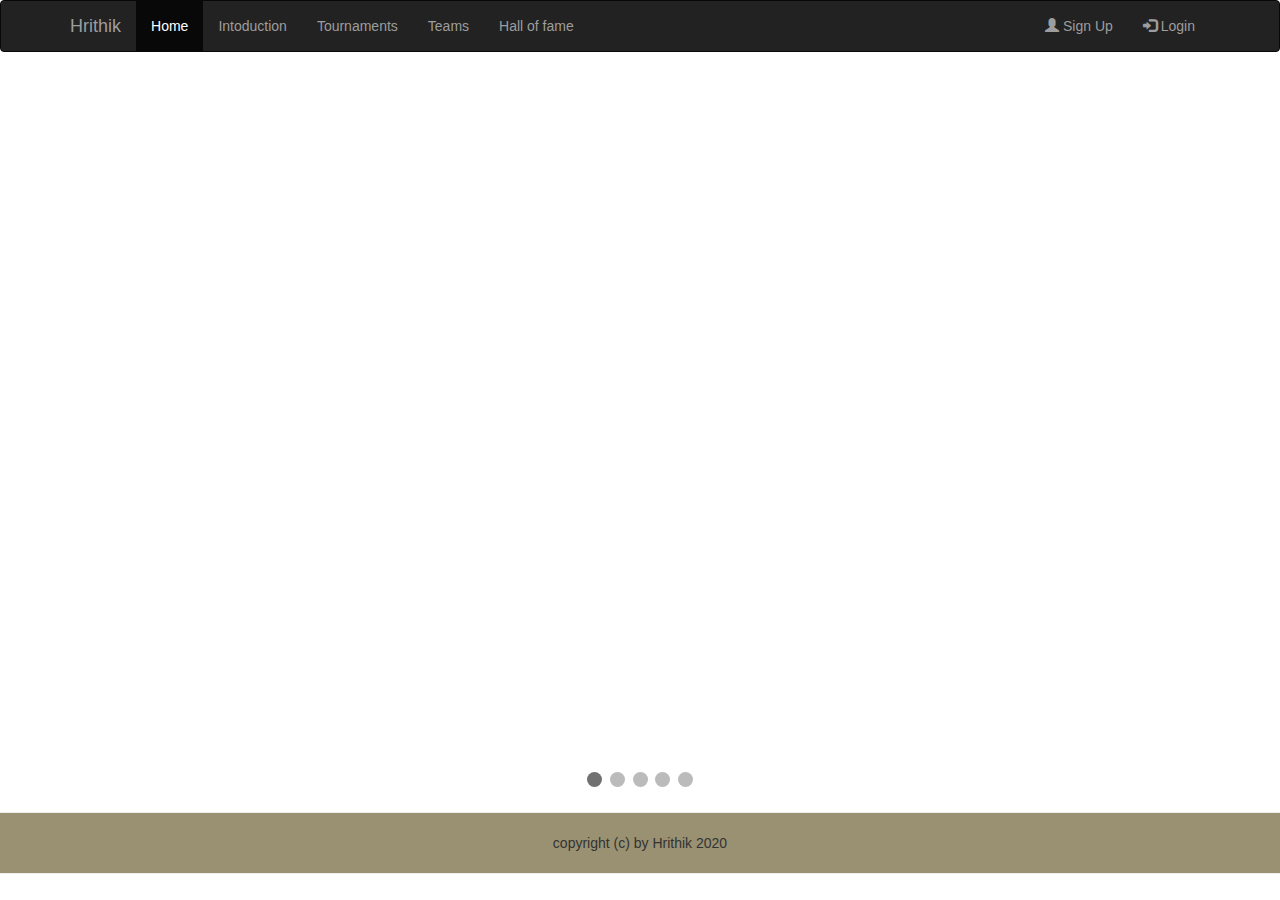
<file: index.html>
<!DOCTYPE html>
<html lang="en">
  <head>

    <meta charset="utf-8">
    <meta name="viewport" content="width=device-width, initial-scale=1, shrink-to-fit=no">
    <meta content="text/html; charset=iso-8859-2" http-equiv="Content-Type">
    <style>
.mySlides {display:none;}
</style>
  <link rel="stylesheet" href="https://maxcdn.bootstrapcdn.com/bootstrap/3.4.1/css/bootstrap.min.css">
  <script src="https://ajax.googleapis.com/ajax/libs/jquery/3.4.1/jquery.min.js"></script>
  <script src="https://maxcdn.bootstrapcdn.com/bootstrap/3.4.1/js/bootstrap.min.js"></script>
  <link rel="icon" href="myself1.jpg" type="image/x-icon">
  <link rel="shortcut" href="myself1.jpf" type="image/x-icon">
    <meta name="name" content="Hrithik's First Project">
    <meta name="robot" content="noindex, nofollow">
    <title>Hrithik's Capstone Project</title>
    <link rel="stylesheet" href="css/index1.css">
  </head>
  <body>
   <div id="id_1">
    <nav class="navbar navbar-inverse">
      <div class="container">
        <div class="navbar-header">
          <button type="button" class="navbar-toggle" data-toggle="collapse" data-target="#myNavbar">
            <span class="icon-bar"></span>
            <span class="icon-bar"></span>
            <span class="icon-bar"></span>
          </button>
          <a class="navbar-brand" href="https://hrithik2001.github.io/">Hrithik</a>
        </div>
        <div class="collapse navbar-collapse" id="myNavbar">
          <ul class="nav navbar-nav">
            <li class="active"><a href="index.html">Home</a></li>
            <li><a href="abt_cricket.html">Intoduction</a></li>
            <li><a href="abt_tourni.html">Tournaments</a></li>
            <li><a href="cricket_teams.html">Teams</a></li>
            <li><a href="famous.html">Hall of fame</a></li>
          </ul>
          <ul class="nav navbar-nav navbar-right">
            <li><a href="signup.html"><span class="glyphicon glyphicon-user"></span> Sign Up</a></li>
            <li><a href="login.html"><span class="glyphicon glyphicon-log-in"></span> Login</a></li>
          </ul>
        </div>
    </nav>
  </div>
</div>

  <div class="slideshow-container">

  <div class="mySlides fade">
    <div class="numbertext">1 / 5</div>
    <img src="images/page1-1/dhoni.jpg" id="id_2" style="width:100%">
    <div class="text">Former Indian Captain</div>
  </div>

  <div class="mySlides fade">
    <div class="numbertext">2 / 5</div>
    <img src="images/page1-1/stadium.jpg" id="id_2" style="width:100%">
    <div class="text">Cricket stadium</div>
  </div>

  <div class="mySlides fade">
    <div class="numbertext">3 / 5</div>
    <img src="images/page1-1/kohli.jpg" id="id_2" style="width:100%">
    <div class="text">Indian team vice captain</div>
  </div>

  <div class="mySlides fade">
    <div class="numbertext">4 / 5</div>
    <img src="images/page1-1/ball.jpg" id="id_2" style="width:100%">
    <div class="text">Cricket Ball</div>
  </div>

  <div class="mySlides fade">
    <div class="numbertext">5 / 5</div>
    <img src="images/page1-1/buttler.jpg" id="id_2" style="width:100%">
    <div class="text">England Team Wicket Keeper</div>
  </div>

  </div>
  <br>

  <div style="text-align:center">
    <span class="dot"></span>
    <span class="dot"></span>
    <span class="dot"></span>
    <span class="dot"></span>
    <span class="dot"></span>
  </div>

  <script>
  var slideIndex = 0;
  showSlides();

  function showSlides() {
    var i;
    var slides = document.getElementsByClassName("mySlides");
    var dots = document.getElementsByClassName("dot");
    for (i = 0; i < slides.length; i++) {
      slides[i].style.display = "none";
    }
    slideIndex++;
    if (slideIndex > slides.length) {slideIndex = 1}
    for (i = 0; i < dots.length; i++) {
      dots[i].className = dots[i].className.replace(" active", "");
    }
    slides[slideIndex-1].style.display = "block";
    dots[slideIndex-1].className += " active";
    setTimeout(showSlides, 2000); 
  }
  </script>

  </body>
  <footer><hr>
    
  <p>copyright (c) by Hrithik 2020 </p><hr>
  </footer>
</html>
</file>
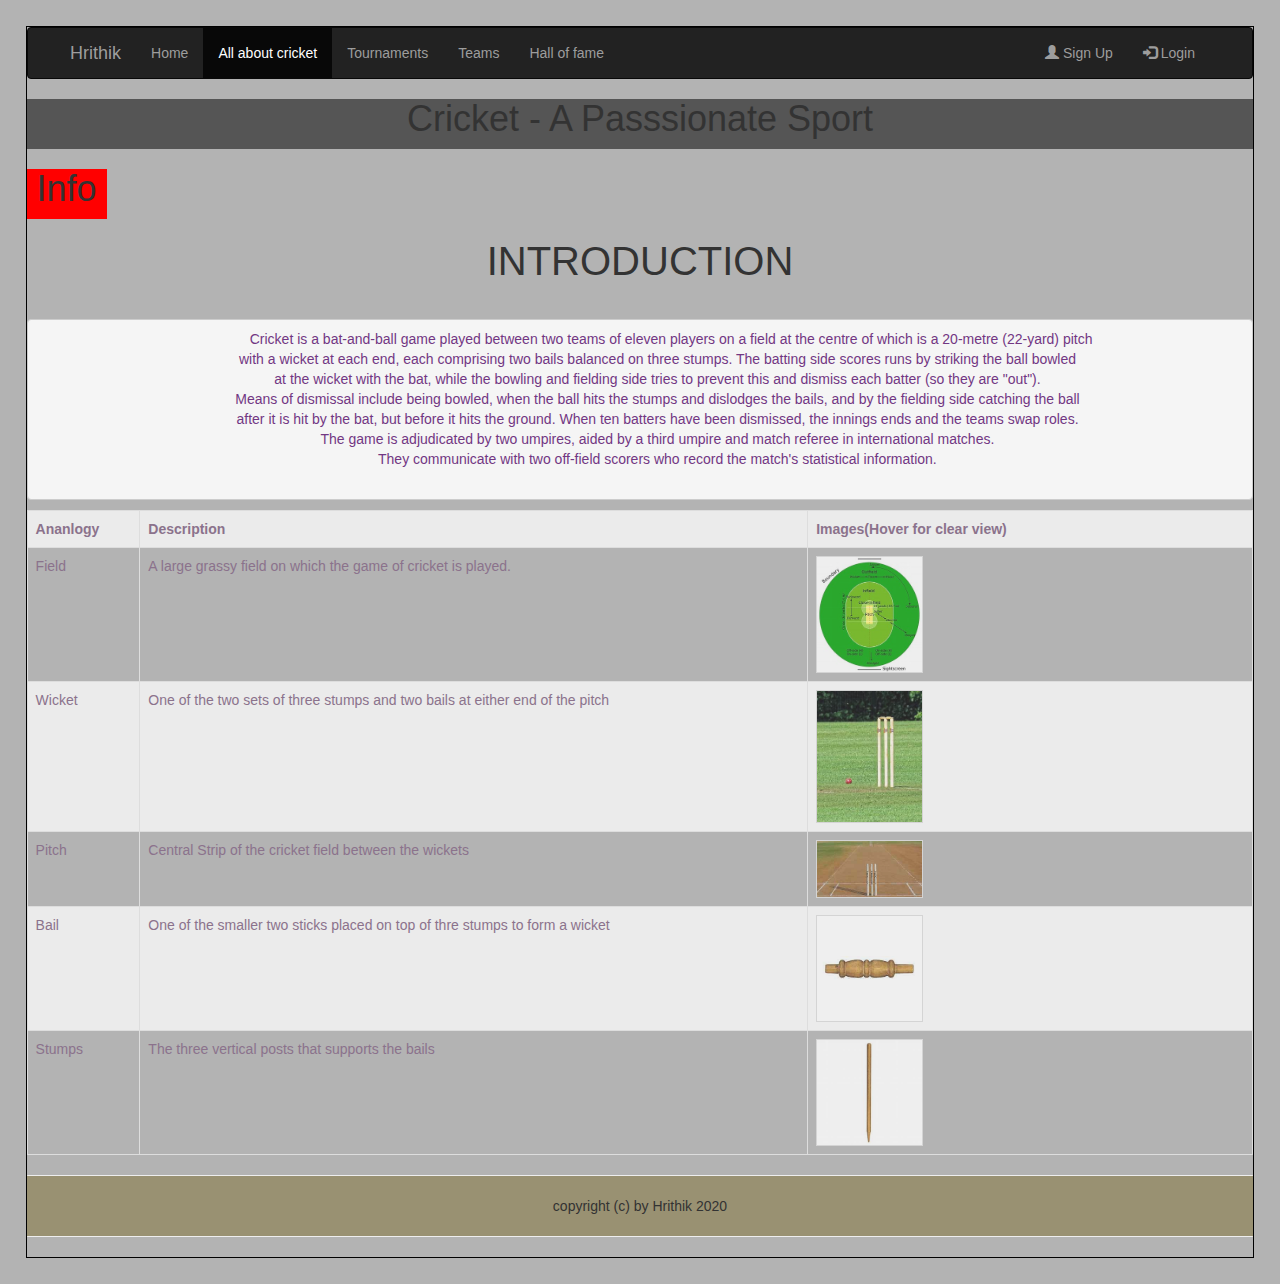
<file: abt_cricket.html>
<!DOCTYPE html>
<html lang="en" dir="ltr">
  <head>
    <meta charset="utf-8">
    <meta name="viewport" content="width=device-width, initial-scale=1, shrink-to-fit=no">
    <link rel="stylesheet" href="https://maxcdn.bootstrapcdn.com/bootstrap/3.4.1/css/bootstrap.min.css">
    <script src="https://ajax.googleapis.com/ajax/libs/jquery/3.4.1/jquery.min.js"></script>
    <script src="https://maxcdn.bootstrapcdn.com/bootstrap/3.4.1/js/bootstrap.min.js"></script>
    <link rel="icon" href="myself1.jpg" type="image/x-icon"><!-- Some browseres recognize this-->
    <link rel="shortcut" href="myself1.jpf" type="image/x-icon"><!-- Some browsers recognize this so we have to include both -->
    <title>Intoduction</title>
    <link rel="stylesheet" href="css/cricket1.css">
  </head>
  <body>
    <div id="id_1">
     <nav class="navbar navbar-inverse">
       <div class="container">
         <div class="navbar-header">
           <button type="button" class="navbar-toggle" data-toggle="collapse" data-target="#myNavbar">
             <span class="icon-bar"></span>
             <span class="icon-bar"></span>
             <span class="icon-bar"></span>
           </button>
           <a class="navbar-brand" href="#">Hrithik</a>
         </div>
         <div class="collapse navbar-collapse" id="myNavbar">
           <ul class="nav navbar-nav">
             <li><a href="index.html">Home</a></li>
             <li class="active"><a href="abt_cricket.html">All about cricket</a></li>
             <li><a href="abt_tourni.html">Tournaments</a></li>
             <li><a href="cricket_teams.html">Teams</a></li>
             <li><a href="famous.html">Hall of fame</a></li>
           </ul>
           <ul class="nav navbar-nav navbar-right">
             <li><a href="signup.html"><span class="glyphicon glyphicon-user"></span> Sign Up</a></li>
             <li><a href="login.html"><span class="glyphicon glyphicon-log-in"></span> Login</a></li>
           </ul>
         </div>
     </nav>
   </div>
 </div>
  </div>
  <h1>Cricket - A Passsionate Sport</h1>
  <div class="right">
    <h1>Info</h1>
    <h2>Introduction</h2>
  </div>
    <div class="center">
      <pre>
                Cricket is a bat-and-ball game played between two teams of eleven players on a field at the centre of which is a 20-metre (22-yard) pitch
         with a wicket at each end, each comprising two bails balanced on three stumps. The batting side scores runs by striking the ball bowled
         at the wicket with the bat, while the bowling and fielding side tries to prevent this and dismiss each batter (so they are "out").
         Means of dismissal include being bowled, when the ball hits the stumps and dislodges the bails, and by the fielding side catching the ball
         after it is hit by the bat, but before it hits the ground. When ten batters have been dismissed, the innings ends and the teams swap roles.
         The game is adjudicated by two umpires, aided by a third umpire and match referee in international matches.
         They communicate with two off-field scorers who record the match's statistical information.
       </pre>
    </div>
    <div class="responsive">
    <table class="table table-striped table-bordered">
      <tr id="id_11"><th>Ananlogy</th><th>Description</th><th>Images(Hover for clear view)</th></tr>
      <tr id="id_12"><td>Field</td><td>A large grassy field on which the game of cricket is played.</td><td><img src="images/page2/field.jfif" alt="field image"></img></td></tr>
      <tr id="id_13"><td>Wicket</td><td>One of the two sets of three stumps and two bails at either end of the pitch</td><td><img src="images/page2/wicket.jfif" alt="Wicket image"></img></td></tr>
      <tr id="id_14"><td>Pitch</td><td>Central Strip of the cricket field between the wickets</td><td><img src="images/page2/pitch.jfif" alt="pitch image"></img></td></tr>
      <tr id="id_15"><td>Bail</td><td>One of the smaller two sticks placed on top of thre stumps to form a wicket</td><td><img src="images/page2/bail.jfif" alt="Bail image"></img></td></tr>
      <tr id="id_16"><td>Stumps</td><td>The three vertical posts that supports the bails</td><td><img src="images/page2/stump.jfif" alt="Stumps image"></img></td></tr>
    </table>
    <footer><hr>
    <p>copyright (c) by Hrithik 2020 </p><hr>
    </footer>
  </body>
</html>
</file>
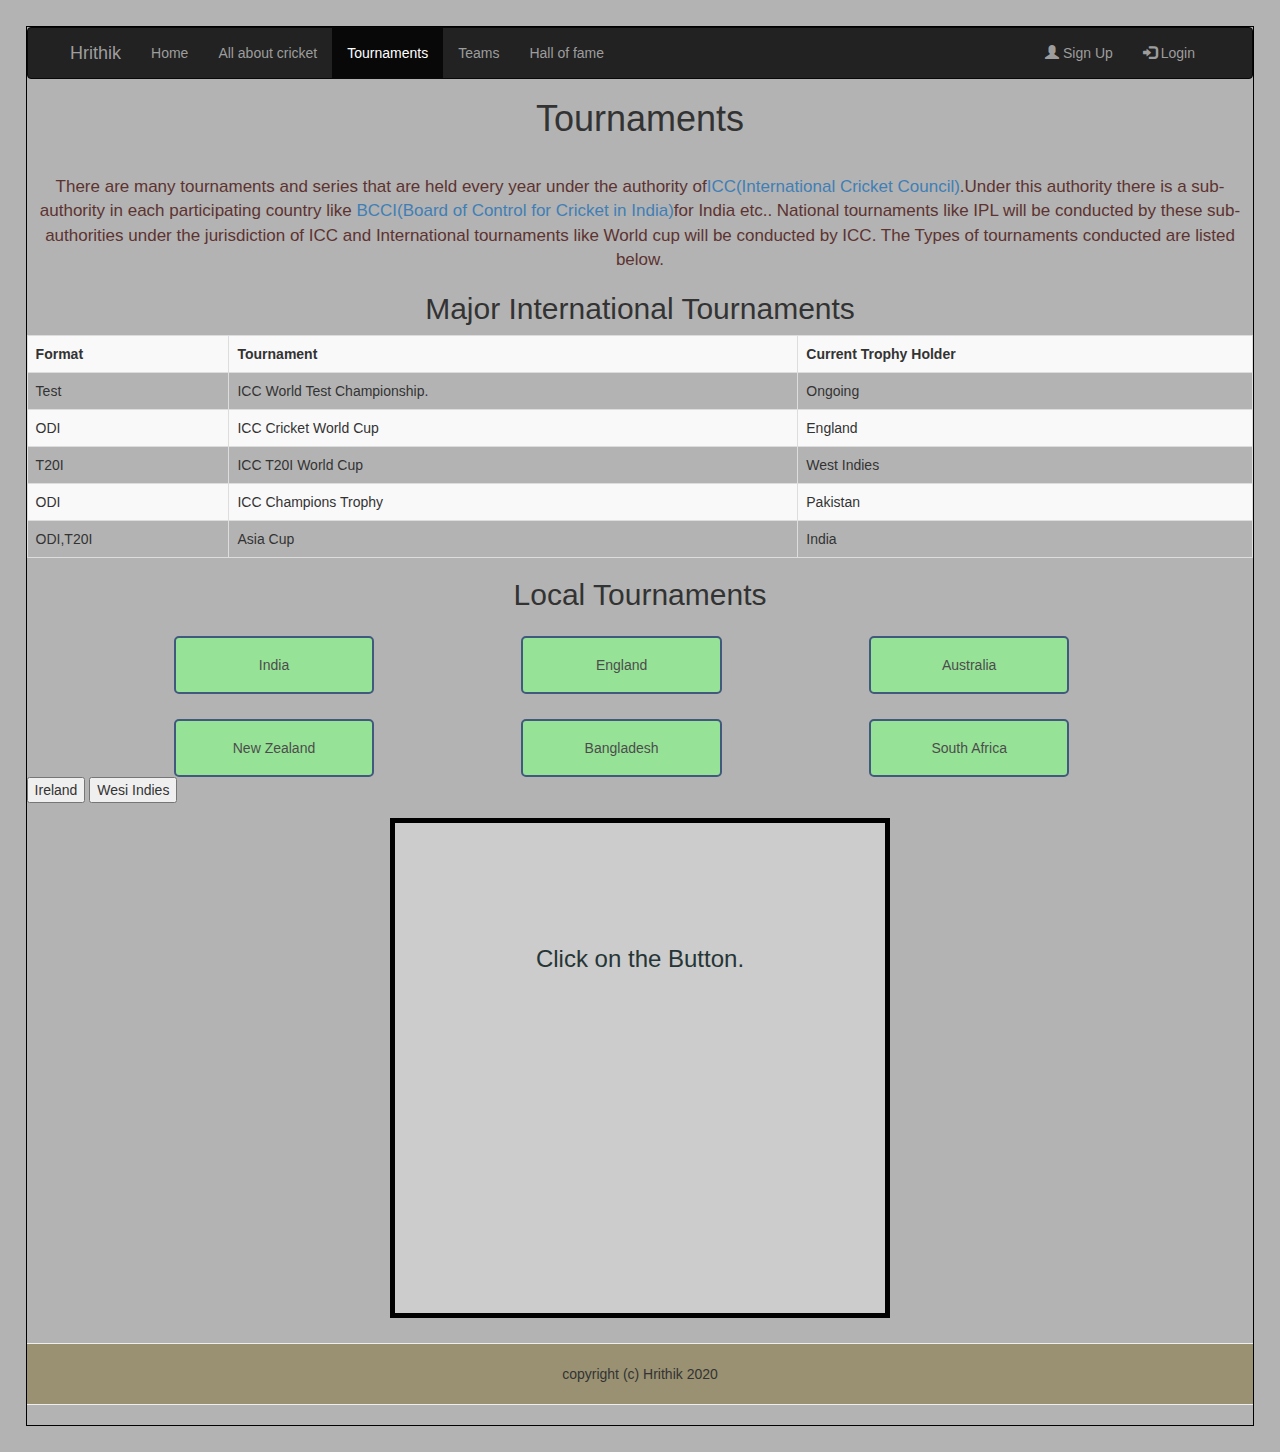
<file: abt_tourni.html>
<!DOCTYPE html>
<html lang="en" dir="ltr">
  <head>
    <meta charset="utf-8">
    <meta name="viewport" content="width=device-width, initial-scale=1, shrink-to-fit=no">
    <link rel="stylesheet" href="https://maxcdn.bootstrapcdn.com/bootstrap/3.4.1/css/bootstrap.min.css">
    <script src="https://ajax.googleapis.com/ajax/libs/jquery/3.4.1/jquery.min.js"></script>
    <script src="https://maxcdn.bootstrapcdn.com/bootstrap/3.4.1/js/bootstrap.min.js"></script>
    <link rel="icon" href="myself1.jpg" type="image/x-icon"><!-- Some browseres recognize this-->
    <link rel="shortcut" href="myself1.jpf" type="image/x-icon"><!-- Some browsers recognize this so we have to include both -->
    <meta name="name" content="Hrithik's Portal"><!-- search engines like google will show as feed when searched using this-->
    <meta name="robot" content="noindex, nofollow"><!-- this is used when we don't want our website to be shown Remainder: when publishing the website make sure this tag is commented-->
    <title>Tournaments</title>
    <link rel="stylesheet" href="css/tourni.css">
  </head>
  <body>
    <div id="id_1">
     <nav class="navbar navbar-inverse">
       <div class="container">
         <div class="navbar-header">
           <button type="button" class="navbar-toggle" data-toggle="collapse" data-target="#myNavbar">
             <span class="icon-bar"></span>
             <span class="icon-bar"></span>
             <span class="icon-bar"></span>
           </button>
           <a class="navbar-brand" href="#">Hrithik</a>
         </div>
         <div class="collapse navbar-collapse" id="myNavbar">
           <ul class="nav navbar-nav">
             <li><a href="index.html">Home</a></li>
             <li><a href="abt_cricket.html">All about cricket</a></li>
             <li class="active"><a href="abt_tourni.html">Tournaments</a></li>
             <li><a href="cricket_teams.html">Teams</a></li>
             <li><a href="famous.html">Hall of fame</a></li>
           </ul>
           <ul class="nav navbar-nav navbar-right">
             <li><a href="signup.html"><span class="glyphicon glyphicon-user"></span> Sign Up</a></li>
             <li><a href="login.html"><span class="glyphicon glyphicon-log-in"></span> Login</a></li>
           </ul>
         </div>
     </nav>
   </div>
 </div>
  </div>
  <h1>Tournaments</h1>
  <div class="center">
    <p>
    There are many tournaments and series that are held every year under the authority of<a href="https://en.wikipedia.org/wiki/International_Cricket_Council">ICC(International Cricket Council)</a>.Under this authority
there is a sub-authority in each participating country like <a href="https://en.wikipedia.org/wiki/Board_of_Control_for_Cricket_in_India">BCCI(Board of Control for Cricket in India)</a>for India etc.. National tournaments
like IPL will be conducted by these sub-authorities under the jurisdiction of ICC and International tournaments like World cup will be conducted by ICC.
                   The Types of tournaments conducted are listed below.
  </p>
  </div>
  <h2>Major International Tournaments</h2>
  <div class="responsive">
  <table class="table table-striped table-bordered">
    <tr id="id_11"><th>Format</th><th>Tournament</th><th>Current Trophy Holder</th></tr>
    <tr id="id_12"><td>Test</td><td>ICC World Test Championship.</td><td>Ongoing</td></tr>
    <tr id="id_13"><td>ODI</td><td>ICC Cricket World Cup</td><td>England</td></tr>
    <tr id="id_14"><td>T20I</td><td>ICC T20I World Cup</td><td>West Indies</td></tr>
    <tr id="id_15"><td>ODI</td><td>ICC Champions Trophy</td><td>Pakistan</td></tr>
    <tr id="id_16"><td>ODI,T20I</td><td>Asia Cup</td><td>India</td></tr>
  </table>
</div>
    <h2>Local Tournaments</h2>
   <div class="top">

  <input type="button" name="India" alt="India Premiere League" src="images/page3/ipl.jfif" onclick="upDate(this)" value="India">
  <input type="button" name="England" alt="England Domestic Cricket" src="images/page3/t20blast.jpg"  onclick="upDate(this)" value="England">
  <input type="button" name="Australia" src="images/page3/bigbash.png" alt="Australian Bigbash League" onclick="upDate(this)" value="Australia">
</div>


   <div class="bottom">
  <input type="button" name="New Zealand" src="images/page3/supersmash.jfif" alt="New Zealand Supersmash League" onclick="upDate(this)" value="New Zealand">
  <input type="button" name="Bangladesh" alt="Bangladesh Premiere League" src="images/page3/bpl.png" onclick="upDate(this)" value="Bangladesh">
  <input type="button" name="South Africa" src="images/page3/msl.png" alt="South Africa" onclick="upDate(this)" value="South Africa">
</div>
<div class="side">
  <input type="button" name="Ireland" src="images/page3/euro.jfif" alt="Euro t20 slam" onclick="upDate(this)" value="Ireland">
  <input type="button" name="West Indies" src="images/page3/wi.jfif" alt="Caribbean Premiere League" onclick="upDate(this)" value="Wesi Indies">
  </div>

   </div>
   <div id = "image">
		<h3>Click on the Button.</h3>
	</div>
  <script type="text/javascript">
  function upDate(pic){
    var src = pic.getAttribute( "src" );
    //  var alt = pic.getAttribute( "alt" );
      document.getElementById('image').style.backgroundImage = "url('" + src + "')";
      //document.getElementById('image').innerHTML = alt;
      document.getElementById('image').h3.style.display = 'none';
}
  </script>
  <footer><hr>
<p>copyright (c) Hrithik 2020</p><hr>
  </footer>
</body>
</html>
</file>
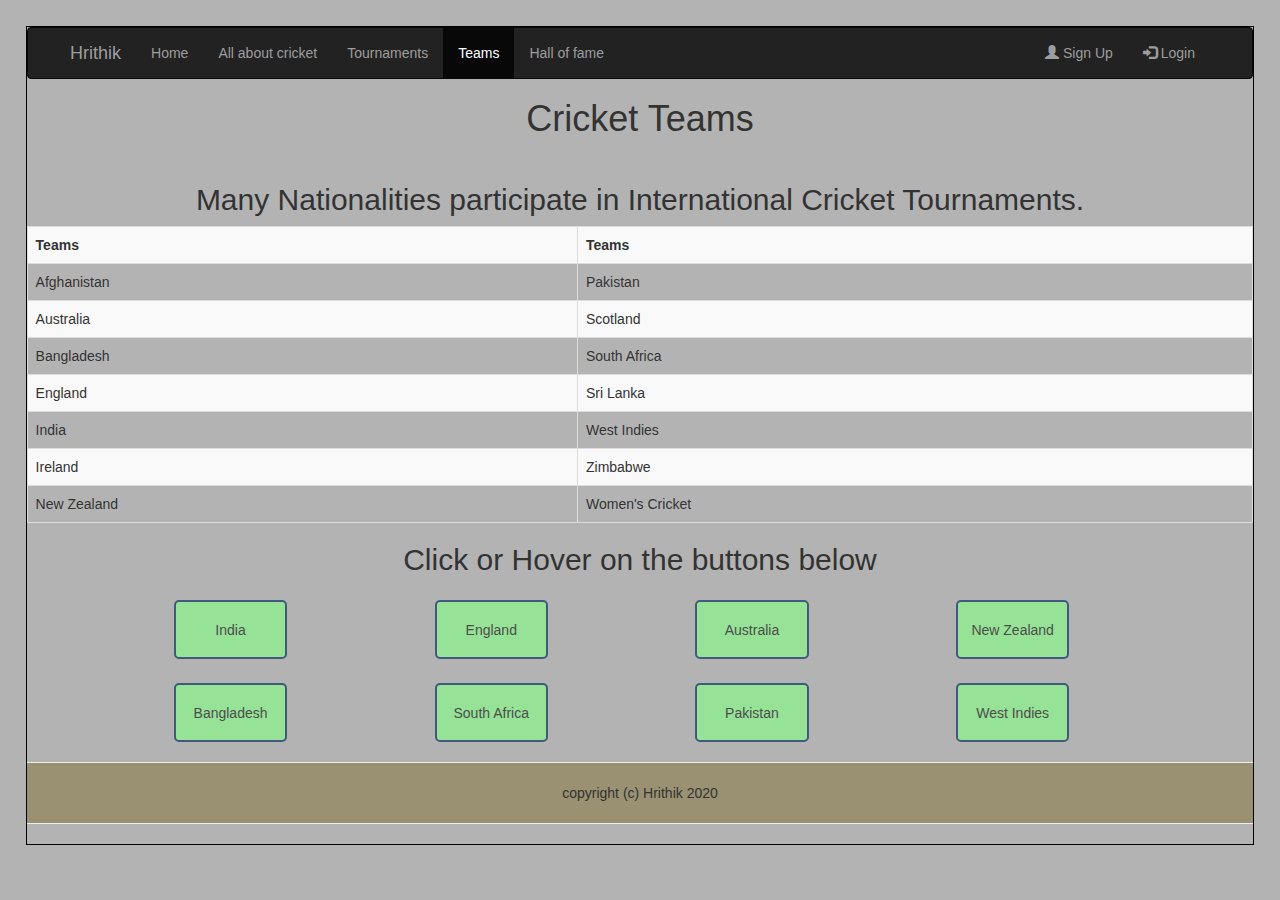
<file: cricket_teams.html>
<!DOCTYPE html>
<html lang="en" dir="ltr">
  <head>
    <meta charset="utf-8">
    <meta name="viewport" content="width=device-width, initial-scale=1, shrink-to-fit=no">
    <link rel="stylesheet" href="https://maxcdn.bootstrapcdn.com/bootstrap/3.4.1/css/bootstrap.min.css">
    <script src="https://ajax.googleapis.com/ajax/libs/jquery/3.4.1/jquery.min.js"></script>
    <script src="https://maxcdn.bootstrapcdn.com/bootstrap/3.4.1/js/bootstrap.min.js"></script>
    <link rel="icon" href="myself1.jpg" type="image/x-icon"><!-- Some browseres recognize this-->
    <link rel="shortcut" href="myself1.jpf" type="image/x-icon"><!-- Some browsers recognize this so we have to include both -->
    <meta name="name" content="Hrithik's First Project"><!-- search engines like google will show as feed when searched using this-->
    <meta name="robot" content="noindex, nofollow"><!-- this is used when we don't want our website to be shown Remainder: when publishing the website make sure this tag is commented-->
    <title>Teams</title>
    <link rel="stylesheet" href="css/teams1.css">
  </head>
  <body>
    <div id="id_1">
     <nav class="navbar navbar-inverse">
       <div class="container">
         <div class="navbar-header">
           <button type="button" class="navbar-toggle" data-toggle="collapse" data-target="#myNavbar">
             <span class="icon-bar"></span>
             <span class="icon-bar"></span>
             <span class="icon-bar"></span>
           </button>
           <a class="navbar-brand" href="#">Hrithik</a>
         </div>
         <div class="collapse navbar-collapse" id="myNavbar">
           <ul class="nav navbar-nav">
             <li><a href="index.html">Home</a></li>
             <li><a href="abt_cricket.html">All about cricket</a></li>
             <li><a href="abt_tourni.html">Tournaments</a></li>
             <li class="active"><a href="cricket_teams.html">Teams</a></li>
             <li><a href="famous.html">Hall of fame</a></li>
           </ul>
           <ul class="nav navbar-nav navbar-right">
             <li><a href="signup.html"><span class="glyphicon glyphicon-user"></span> Sign Up</a></li>
             <li><a href="login.html"><span class="glyphicon glyphicon-log-in"></span> Login</a></li>
           </ul>
         </div>
     </nav>
   </div>
 </div>
  </div>
  <h1>Cricket Teams</h1>
  <div class="top">
     <h2>Many Nationalities participate in International Cricket Tournaments.</h2>
  </div>
  <div class="responsive">
    <table class="table table-striped table-bordered">
      <tr id="id_11"><th>Teams</th><th>Teams</th></tr>
      <tr id="id_12"><td>Afghanistan</td><td>Pakistan</td></tr>
      <tr id="id_13"><td>Australia</td><td>Scotland</td></tr>
      <tr id="id_14"><td>Bangladesh</td><td>South Africa</td></tr>
      <tr id="id_15"><td>England</td><td>Sri Lanka</td></tr>
      <tr id="id_16"><td>India</td><td>West Indies</td></tr>
      <tr id="id_17"><td>Ireland</td><td>Zimbabwe</td></tr>
      <tr id="id_18"><td>New Zealand</td><td>Women's Cricket</td></tr>
    </table>
  </div>
  <h2>Click or Hover on the buttons below</h2>
  <div class="top">
    <input type="button" name="India" alt="India Premiere League" src="images/page3/ipl.jfif" onclick="upDate(1)" onmouseover="picture(1)" onmouseout="undo(1)" value="India">
    <input type="button" name="England" src="images/page3/t20blast.jfif" alt="England Domestic Cricket" onclick="upDate(2)" onmouseover="picture(2)" onmouseout="undo(2)" value="England">
    <input type="button" name="Australia" src="images/page3/bigbash.png" alt="Australian Bigbash League" onclick="upDate(3)" onmouseover="picture(3)" onmouseout="undo(3)" value="Australia">
    <input type="button" name="New Zealand" src="images/page3/supersmash.jfif" alt="New Zealand Supersmash League" onclick="upDate(4)" onmouseover="picture(4)" onmouseout="undo(4)" value="New Zealand">
  </div>
  <div class="bottom">
    <input type="button" name="Bangladesh" alt="Bangladesh Premiere League" src="images/page3/bpl.png" onclick="upDate(5)" onmouseover="picture(5)" onmouseout="undo(5)" value="Bangladesh">
    <input type="button" name="South Africa" src="images/page3/msl.png" alt="South Africa" onclick="upDate(6)" onmouseover="picture(6)" onmouseout="undo(6)"value="South Africa">
    <input type="button" name="Pakistan" src="images/page3/psl.jfif" alt="Pakistan Super League" onclick="upDate(7)" onmouseover="picture(7)" onmouseout="undo(7)" value="Pakistan">
    <input type="button" name="West Indies" src="images/page3/slpl.png" alt="Srilankan Premiere League" onclick="upDate(8)" onmouseover="picture(8)" onmouseout="undo(8)" value="West Indies">
  </div>
  <div id="image" style="display: none">
    <input id="img_1" type="image" src="images/page4/india/3.jfif" alt="Dhoni">
    <input id="img_2" type="image" src="images/page4/india/1.jfif" alt="Indian Team">
    <input id="img_3" type="image" src="images/page4/india/5.jfif" alt="Kohli">
  </div>
  <div id="image1" style="display: none">
    <input id="img_1" type="image" src="images/page4/india/3.jfif" alt="Dhoni">
    <input id="img_2" type="image" src="images/page4/india/1.jfif" alt="Indian Team">
    <input id="img_3" type="image" src="images/page4/india/5.jfif" alt="Kohli">
  </div>
  <div id="image2" style="display: none">
    <input id="img_1" type="image" src="images/page4/india/3.jfif" alt="Dhoni" style="display: none">
    <input id="img_2" type="image" src="images/page4/india/1.jfif" alt="Indian Team" style="display: none">
    <input id="img_3" type="image" src="images/page4/india/5.jfif" alt="Kohli" style="display: none">
  </div>
  <div id="image3" style="display: none">
    <input id="img_1" type="image" src="images/page4/india/3.jfif" alt="Dhoni" style="display: none">
    <input id="img_2" type="image" src="images/page4/india/1.jfif" alt="Indian Team" style="display: none">
    <input id="img_3" type="image" src="images/page4/india/5.jfif" alt="Kohli">
  </div>
  <div id="image4" style="display: none">
    <input id="img_1" type="image" src="images/page4/india/3.jfif" alt="Dhoni">
    <input id="img_2" type="image" src="images/page4/india/1.jfif" alt="Indian Team">
    <input id="img_3" type="image" src="images/page4/india/5.jfif" alt="Kohli">
  </div>
  <div id="image5" style="display: none">
    <input id="img_1" type="image" src="images/page4/india/3.jfif" alt="Dhoni">
    <input id="img_2" type="image" src="images/page4/india/1.jfif" alt="Indian Team">
    <input id="img_3" type="image" src="images/page4/india/5.jfif" alt="Kohli">
  </div>
  <div id="image6" style="display: none">
    <input id="img_1" type="image" src="images/page4/india/3.jfif" alt="Dhoni">
    <input id="img_2" type="image" src="images/page4/india/1.jfif" alt="Indian Team">
    <input id="img_3" type="image" src="images/page4/india/5.jfif" alt="Kohli">
  </div>
  <div id="image7" style="display: none">
    <input id="img_1" type="image" src="images/page4/india/3.jfif" alt="Dhoni">
    <input id="img_2" type="image" src="images/page4/india/1.jfif" alt="Indian Team">
    <input id="img_3" type="image" src="images/page4/india/5.jfif" alt="Kohli">
  </div>
  <div id="image8" style="display: none">
    <input id="img_1" type="image" src="images/page4/india/3.jfif" alt="Dhoni">
    <input id="img_2" type="image" src="images/page4/india/1.jfif" alt="Indian Team">
    <input id="img_3" type="image" src="images/page4/india/5.jfif" alt="Kohli">
  </div>
  <script type="text/javascript">
    function upDate(pic){
      if ( pic == 1) {
      var src2 = 'images/page4/india/2.jfif';
      var alt2 = 'Indian Team'
      var src1 = 'images/page4/india/4.jfif';
      var alt1 = 'Dhoni';
      var src3 = 'images/page4/india/6.jfif';
      var alt3 = 'kohli';
      document.getElementById('img_1').src = src1;
      document.getElementById('img_1').innerHTML = alt1;
      document.getElementById('img_2').src = src2
      document.getElementById('img_2').innerHTML = alt2;
      document.getElementById('img_3').src = src3;
      document.getElementById('img_3').innerHTML = alt3;
      document.getElementById('image').style.display = 'inline';

      }
      if ( pic == 2) {
      var src2 = 'images/page4/eng/1.jfif';
      var alt2 = 'Indian Team'
      var src1 = 'images/page4/eng/3.jfif';
      var alt1 = 'Dhoni';
      var src3 = 'images/page4/eng/5.jfif';
      var alt3 = 'kohli';
      document.getElementById('img_1').src = src1;
      document.getElementById('img_1').innerHTML = alt1;
      document.getElementById('img_2').src = src2
      document.getElementById('img_2').innerHTML = alt2;
      document.getElementById('img_3').src = src3;
      document.getElementById('img_3').innerHTML = alt3;
      document.getElementById('image').style.display = 'inline';
    }
    if ( pic == 3) {
      var src2 = 'images/page4/aus/1.jfif';
      var alt2 = 'Indian Team'
      var src1 = 'images/page4/aus/3.jfif';
      var alt1 = 'Dhoni';
      var src3 = 'images/page4/aus/5.jfif';
      var alt3 = 'kohli';
      document.getElementById('img_1').src = src1;
      document.getElementById('img_1').innerHTML = alt1;
      document.getElementById('img_2').src = src2
      document.getElementById('img_2').innerHTML = alt2;
      document.getElementById('img_3').src = src3;
      document.getElementById('img_3').innerHTML = alt3;
      document.getElementById('image').style.display = 'inline';

      }
      if ( pic == 4) {
      var src2 = 'images/page4/nz/1.jfif';
      var alt2 = 'Indian Team'
      var src1 = 'images/page4/nz/3.jfif';
      var alt1 = 'Dhoni';
      var src3 = 'images/page4/nz/5.jfif';
      var alt3 = 'kohli';
      document.getElementById('img_1').src = src1;
      document.getElementById('img_1').innerHTML = alt1;
      document.getElementById('img_2').src = src2
      document.getElementById('img_2').innerHTML = alt2;
      document.getElementById('img_3').src = src3;
      document.getElementById('img_3').innerHTML = alt3;
      document.getElementById('image').style.display = 'inline';

     }
     if ( pic == 5) {
      var src2 = 'images/page4/ban/1.jfif';
      var alt2 = 'Indian Team'
      var src1 = 'images/page4/ban/3.jfif';
      var alt1 = 'Dhoni';
      var src3 = 'images/page4/ban/5.jfif';
      var alt3 = 'kohli';
      document.getElementById('img_1').src = src1;
      document.getElementById('img_1').innerHTML = alt1;
      document.getElementById('img_2').src = src2
      document.getElementById('img_2').innerHTML = alt2;
      document.getElementById('img_3').src = src3;
      document.getElementById('img_3').innerHTML = alt3;
      document.getElementById('image').style.display = 'inline';

    }
    if ( pic == 6) {
      var src2 = 'images/page4/sa/1.jfif';
      var alt2 = 'Indian Team'
      var src1 = 'images/page4/sa/3.jfif';
      var alt1 = 'Dhoni';
      var src3 = 'images/page4/sa/5.jfif';
      var alt3 = 'kohli';
      document.getElementById('img_1').src = src1;
      document.getElementById('img_1').innerHTML = alt1;
      document.getElementById('img_2').src = src2
      document.getElementById('img_2').innerHTML = alt2;
      document.getElementById('img_3').src = src3;
      document.getElementById('img_3').innerHTML = alt3;
      document.getElementById('image').style.display = 'inline';

      }
      if ( pic == 7) {
      var src2 = 'images/page4/pak/1.jfif';
      var alt2 = 'Indian Team'
      var src1 = 'images/page4/pak/3.jfif';
      var alt1 = 'Dhoni';
      var src3 = 'images/page4/pak/5.jfif';
      var alt3 = 'kohli';
      document.getElementById('img_1').src = src1;
      document.getElementById('img_1').innerHTML = alt1;
      document.getElementById('img_2').src = src2
      document.getElementById('img_2').innerHTML = alt2;
      document.getElementById('img_3').src = src3;
      document.getElementById('img_3').innerHTML = alt3;
      document.getElementById('image').style.display = 'inline';

      }
      if ( pic == 8) {
      var src2 = 'images/page4/wi/1.jfif';
      var alt2 = 'Indian Team'
      var src1 = 'images/page4/wi/3.jfif';
      var alt1 = 'Dhoni';
      var src3 = 'images/page4/wi/5.jfif';
      var alt3 = 'kohli';
      document.getElementById('img_1').src = src1;
      document.getElementById('img_1').innerHTML = alt1;
      document.getElementById('img_2').src = src2
      document.getElementById('img_2').innerHTML = alt2;
      document.getElementById('img_3').src = src3;
      document.getElementById('img_3').innerHTML = alt3;
      document.getElementById('image').style.display = 'inline';
      }
}
</script>
  
 <footer><hr>
<p>copyright (c) Hrithik 2020</p><hr>
</footer>
</body>
</html>
</file>
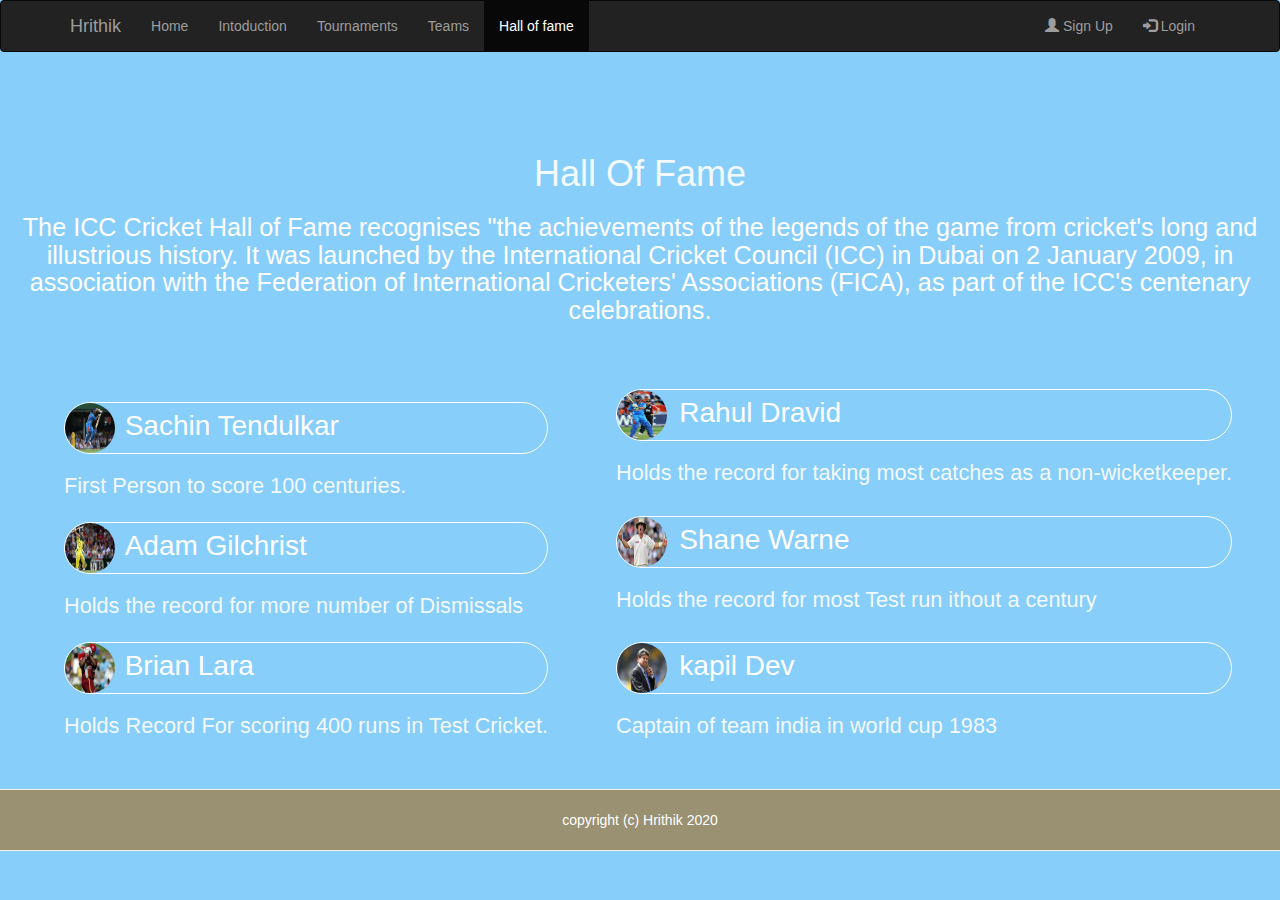
<file: famous.html>
<!DOCTYPE html>
<html lang="en" dir="ltr">
  <head>
    <meta charset="utf-8">
    <meta name="viewport" content="width=device-width, initial-scale=1, shrink-to-fit=no">
    <meta content="text/html; charset=iso-8859-2" http-equiv="Content-Type">
    <link rel="stylesheet" href="https://maxcdn.bootstrapcdn.com/bootstrap/3.4.1/css/bootstrap.min.css">
    <script src="https://ajax.googleapis.com/ajax/libs/jquery/3.4.1/jquery.min.js"></script>
    <script src="https://maxcdn.bootstrapcdn.com/bootstrap/3.4.1/js/bootstrap.min.js"></script>
    <link rel="icon" href="myself1.jpg" type="image/x-icon"><!-- Some browseres recognize this-->
    <link rel="shortcut" href="myself1.jpf" type="image/x-icon"><!-- Some browsers recognize th-->
    <meta name="name" content="Hrithik's First Project"><!-- search engines like google will show as feed when searched using this-->
    <meta name="robot" content="noindex, nofollow"><!-- this is used when we don't want our website to be shown Remainder: when publishing the website make sure this tag is commented-->
    <title>Hall Of Fame</title>
    <link rel="stylesheet" href="css/famous1.css">
  </head>
  <body>
    <div id="id_1">
     <nav class="navbar navbar-inverse">
       <div class="container">
         <div class="navbar-header">
           <button type="button" class="navbar-toggle" data-toggle="collapse" data-target="#myNavbar">
             <span class="icon-bar"></span>
             <span class="icon-bar"></span>
             <span class="icon-bar"></span>
           </button>
           <a class="navbar-brand" href="#">Hrithik</a>
         </div>
         <div class="collapse navbar-collapse" id="myNavbar">
           <ul class="nav navbar-nav">
             <li><a href="index.html">Home</a></li>
             <li><a href="abt_cricket.html">Intoduction</a></li>
             <li><a href="abt_tourni.html">Tournaments</a></li>
             <li><a href="cricket_teams.html">Teams</a></li>
             <li class="active"><a href="famous.html">Hall of fame</a></li>
           </ul>
           <ul class="nav navbar-nav navbar-right">
             <li><a href="signup.html"><span class="glyphicon glyphicon-user"></span> Sign Up</a></li>
             <li><a href="login.html"><span class="glyphicon glyphicon-log-in"></span> Login</a></li>
           </ul>
         </div>
     </nav>
    </div>
    </div>
    <h1>Hall Of Fame</h1>
    <h3>The ICC Cricket Hall of Fame recognises "the achievements of the legends of the game from cricket's long and illustrious history.
    It was launched by the International Cricket Council (ICC) in Dubai on 2 January 2009, in association with the Federation of International Cricketers'
    Associations (FICA), as part of the ICC's centenary celebrations.</h3>
    <div class="top">
    <div class="left">
          <!--<span class="glyphicon glyphicon-play-circle"> Sachin Tendulkar</span><p>First Personto score 100 centuries.</p>
          <span class="glyphicon glyphicon-play-circle"> Adam Gilchrist</span><p>Holds record for more number of Dismissals.</p>
          <span class="glyphicon glyphicon-play-circle"> Brian Lara</span><p>Holds record for highest score in International Cricket.</p>-->

          <p><img src="images/page5/sachin.jfif" alt="sachin">Sachin Tendulkar<h3>First Person to score 100 centuries.</h3>
          <p><img src="images/page5/gil.jfif" alt="Gilchrist">Adam Gilchrist<h3>Holds the record for more number of Dismissals</h3>
          <p><img src="images/page5/brian.jfif" alt="Lara">Brian Lara<h3>Holds Record For scoring 400 runs in Test Cricket.</h3>
    </div>
    <div class="right">
          <p><img src="images/page5/rahul.jfif" alt="Rahul">Rahul Dravid<h3>Holds the record for taking most catches as a non-wicketkeeper.</h3>
          <p><img src="images/page5/shane.jfif" alt="Warne">Shane Warne<h3>Holds the record for most Test run ithout a century</h3>
          <p><img src="images/page5/kapil.jfif" alt="kapil Dev">kapil Dev<h3>Captain of team india in world cup 1983</h3>
    </div>
    </div>
    <footer><hr>
  <p>copyright (c) Hrithik 2020</p><hr>
    </footer>
  </body>
</html>
</file>
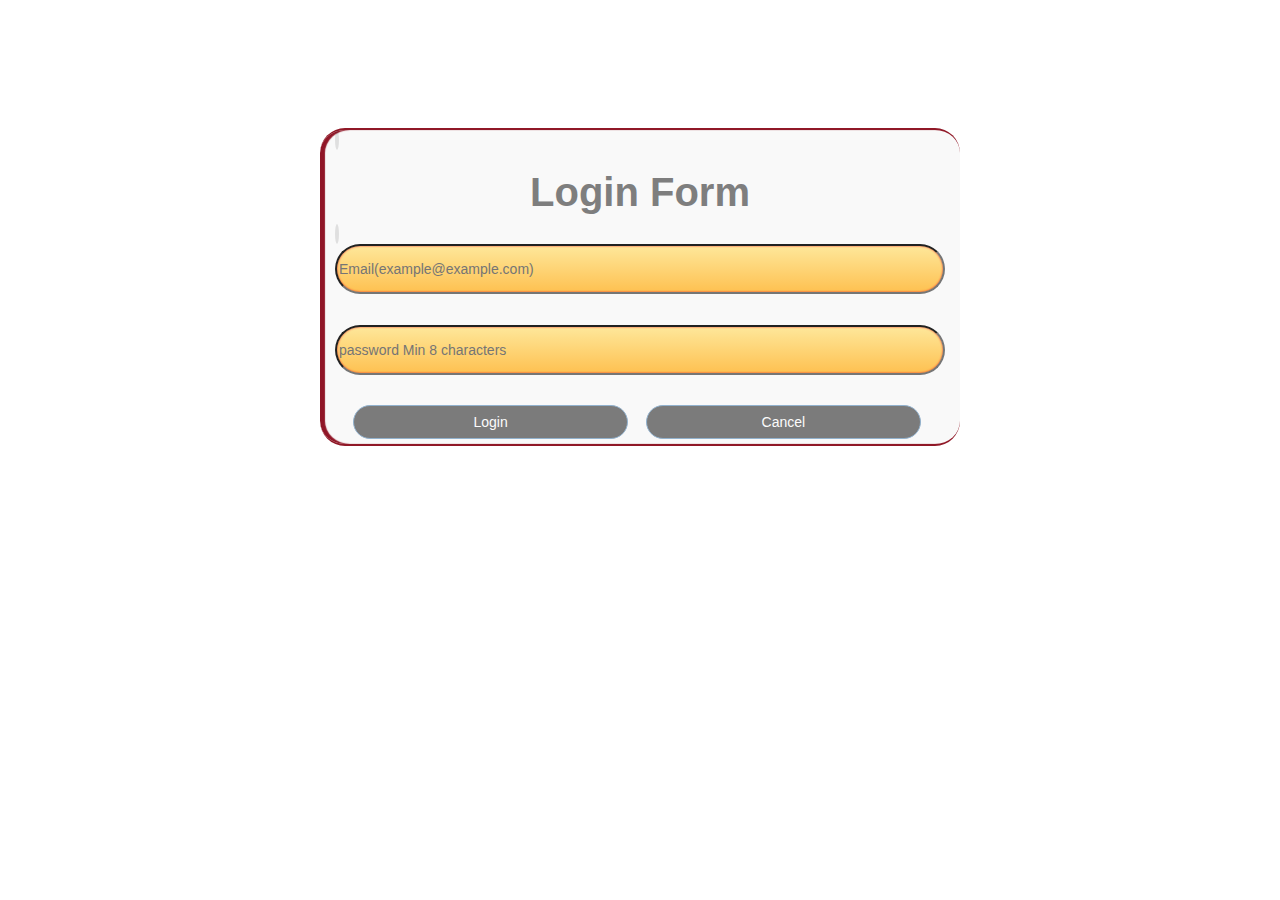
<file: login.html>
<!DOCTYPE html>
<html lang="en" dir="ltr">
  <head>
    <meta charset="utf-8">
    <title>Sign up</title>
    <link href="https://maxcdn.bootstrapcdn.com/bootstrap/3.3.7/css/bootstrap.min.css" rel="stylesheet" integrity="sha384-BVYiiSIFeK1dGmJRAkycuHAHRg32OmUcww7on3RYdg4Va+PmSTsz/K68vbdEjh4u" crossorigin="anonymous">
    <meta name="viewport" content="width=device-width, initial-scale=1, shrink-to-fit=no">
    <meta content="text/html; charset=iso-8859-2" http-equiv="Content-Type">
    <meta name="name" content="Hrithik's First Project">
    <meta name="robot" content="noindex, nofollow">
    <link rel="stylesheet" href="css/login1.css">
  </head>
  <body>
    <div class="container">

      <hr> <h1>Login Form</h1><hr>

                
               <form>
                 <input type="text" name="email" placeholder="Email(example@example.com)">
                 <input type="password" name="pass" placeholder="password Min 8 characters">
                 <a href="index.html" class="btn btn-primary" id="id_5">Login</a>
                 <a href="index.html" class="btn btn-primary" id="id_6">Cancel</a>
               </form>
           </div>


  </body>
</html>
</file>
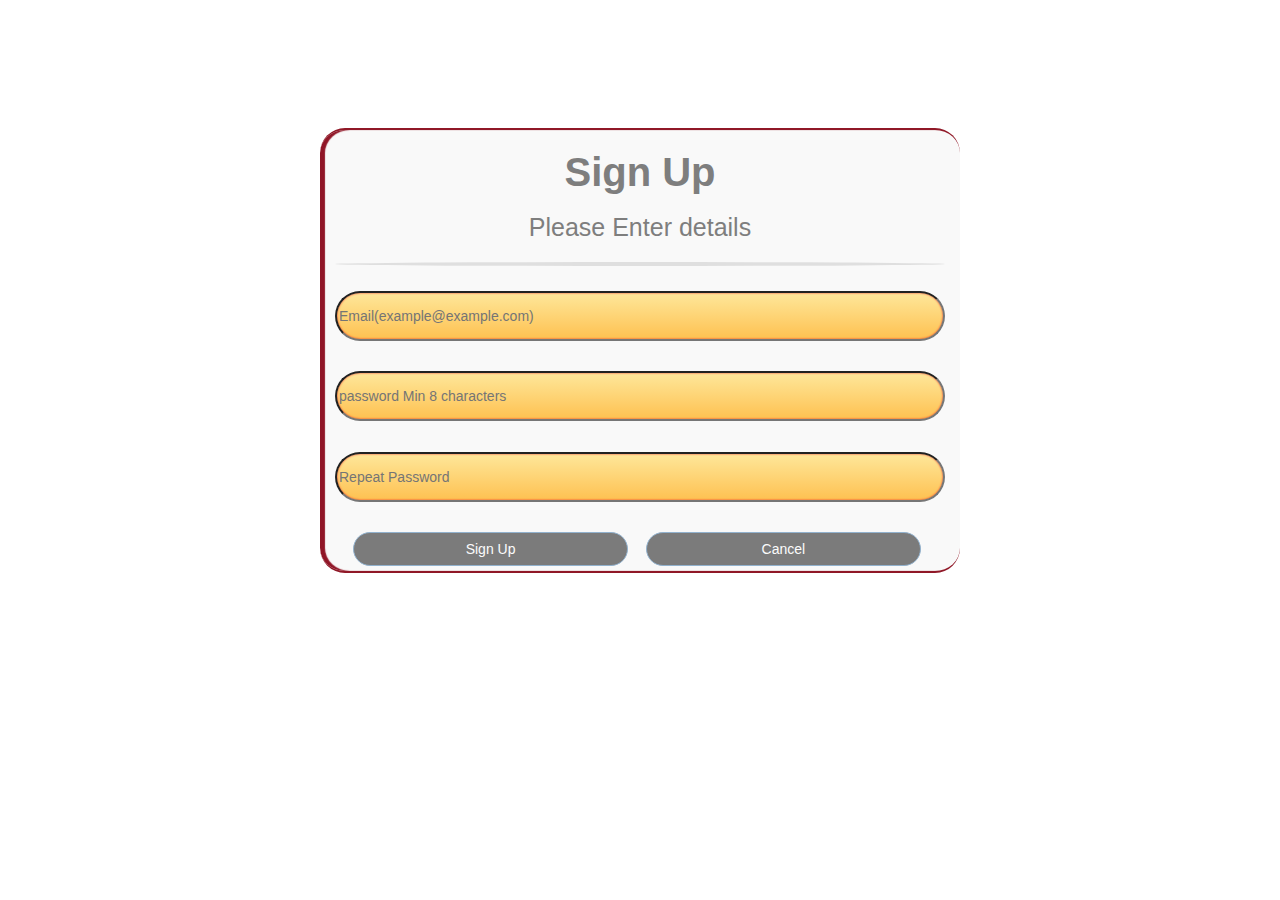
<file: signup.html>
<!DOCTYPE html>
<html lang="en" dir="ltr">
  <head>
    <meta charset="utf-8">
    <title>Sign up</title>
    <link href="https://maxcdn.bootstrapcdn.com/bootstrap/3.3.7/css/bootstrap.min.css" rel="stylesheet" integrity="sha384-BVYiiSIFeK1dGmJRAkycuHAHRg32OmUcww7on3RYdg4Va+PmSTsz/K68vbdEjh4u" crossorigin="anonymous">
    <meta name="viewport" content="width=device-width, initial-scale=1, shrink-to-fit=no">
    <meta content="text/html; charset=iso-8859-2" http-equiv="Content-Type">
    <link rel="stylesheet" href="css/signup1.css">
  </head>
  <body>
    <div class="container">
      <h1>Sign Up</h1>
            <h2>Please Enter details</h2>
            <hr>
                <!--<form method="post" class="form-horizontal">
                   <div class="form-group">

                       <div class="col-sm-3">
                           <input class="form-control" type="text" name="email" id="email" placeholder="Email(example@example.com)">
                       </div>
                   </div>
                   <div class="form-group">

                       <div class="col-sm-3">
                           <input class="form-control" type="text" name="pass" id="id_1723" placeholder="Password Min 8 Characters">
                       </div>
                   </div>
                   <div class="form-group">

                       <div class="col-sm-3">
                           <input class="form-control" type="password" name="rep-pass" id="id_1724" placeholder="Repeat Password">
                       </div>
                   </div>
                   <div class="form-group">
                       <div class="col-sm-2 col-sm-offset-2">
                           <a href="login.html" class="btn btn-primary" id="id_5">Sign Up</a>
                           <a href="index.html" class="btn btn-primary" id="id_5">Cancel</a>
                       </div>
                   </div>
               </form>-->
               <form>
                 <input type="text" name="email" placeholder="Email(example@example.com)">
                 <input type="password" name="pass" placeholder="password Min 8 characters">
                 <input type="password" name="rep-pass" placeholder="Repeat Password">
                 <a href="login.html" class="btn btn-primary" id="id_5">Sign Up</a>
                 <a href="index.html" class="btn btn-primary" id="id_6">Cancel</a>
               </form>
           </div>


  </body>
</html>

<!--<!DOCTYPE html>
<html lang="en" dir="ltr">
  <head>
    <meta charset="utf-8">
    <title>Signup</title>
    <link href="https://maxcdn.bootstrapcdn.com/bootstrap/3.3.7/css/bootstrap.min.css" rel="stylesheet" integrity="sha384-BVYiiSIFeK1dGmJRAkycuHAHRg32OmUcww7on3RYdg4Va+PmSTsz/K68vbdEjh4u" crossorigin="anonymous">
    <meta name="viewport" content="width=device-width, initial-scale=1, shrink-to-fit=no">
    <meta content="text/html; charset=iso-8859-2" http-equiv="Content-Type">
    <link rel="stylesheet" href="css/signup1.css">
  </head>
  <body>
    <div class="container">
      <h1>Sign Up</h1>
      <h2>Please enter your details</h2>

      <div class="col-sm-2">
      <label for="email">Email:</label>
      <input type="text" name="email" placeholder="example@example.com">
      </div>

      <div class="col-sm-2">
      <label for="pass">Password:</label>
      <input type="password" name="pass" placeholder="Min 8 characters">
      </div>

      <div class="col-sm-2">
      <label for="rep-pass">Repeat Password:</label>
      <input type="password" name="rep-pass" placeholder="Repeat Password">
      </div>

      <div class="col-sm-2">
        <input type="submit" name="signup" value="Sign Up">
        <input type="submit" name="cancel" value="Cancel">
      </div>
    </div>
  </body>
</html>-->
</file>
<file: css/index1.css>
* {box-sizing: border-box;}
body {font-family: Verdana, sans-serif;}
.mySlides {display: none;}
img {vertical-align: baseline; height: 60vh;}


.slideshow-container {
  max-width: 100%;
  /*max-height: 20%;*/
  position: relative;
  margin: auto;
  display: flex;
  flex-grow:
}


.text {
  color: #f2f2f2;
  font-size: 15px;
  padding: 8px 12px;
  position: absolute;
  bottom: 8px;
  width: 100%;
  text-align: center;
}


.numbertext {
  color: #f2f2f2;
  font-size: 12px;
  padding: 8px 12px;
  position: absolute;
  top: 0;
}


.dot {
  height: 15px;
  width: 15px;
  margin: 0 2px;
  background-color: #bbb;
  border-radius: 50%;
  display: inline-block;
  transition: background-color 2.0s ease;
}

.active {
  background-color: #717171;
}


.fade {
  -webkit-animation-name: fade;
  -webkit-animation-duration: 1.5s;
  animation-name: fade;
  animation-duration: 1.5s;
}

@-webkit-keyframes fade {
  from {opacity: .4}
  to {opacity: 1}
}

@keyframes fade {
  from {opacity: .4}
  to {opacity: 1}
}


@media only screen and (max-width: 300px) {
  .text {font-size: 11px}
}
@media screen and (min-width:900px) {
  img {vertical-align: baseline;
    height: 75vh;
    max-width: 90%;
    margin-left: 5%;
    margin-right: 5%;
  }
}
footer{
  text-align: center;;
  background-color: #999172;
}
</file>
<file: css/cricket1.css>
body{
		margin: 2%;
		border: 1px solid black;
		background-color: #b3b3b3;
}
h1{
  height: 50px;
  width: 100%;
  text-align: center;
  background-color: #555;
  animation-name: hello;
  animation-duration: 4s;
  animation-iteration-count: infinite;
  animation-timing-function: ease;
}
  @keyframes hello {
  0%   {background-color:red; left:0px; top:0px;}
  25%  {background-color:yellow; left:200px; top:0px;}
  50%  {background-color:blue; left:200px; top:200px;}
  75%  {background-color:green; left:0px; top:200px;}
  100% {background-color:red; left:0px; top:0px;}
}
.right{
  height: 150px;
}
/*.right h1:hover{
  border-radius: 35px;
  text-transform: uppercase;
}*/
.right h2{
  text-align: center;
  text-transform: uppercase;
  font-size: 40px;
}
/*body{
  background-color: #ddd;
}*/
.active {
  background-color: #717171;
}
#id_12 img{
  width: 25%;
  height: 25%;
  border: 1px #ddd solid ;
}

#id_12 img:hover{
  width: 100%;
  height: 100%;
  color: white;
}

#id_13 img{
  width: 25%;
  height: 25%;
  border: 1px #ddd solid ;
}

#id_13 img:hover{
  width: 100%;
  height: 100%;
  color: white;
  border-radius: 50%;
}
#id_14 img{
  width: 25%;
  height: 25%;
  border: 1px #ddd solid ;
}

#id_14 img:hover{
  width: 100%;
  height: 100%;
  color: white;
  border-radius: 50%;
}
#id_15 img{
  width: 25%;
  height: 25%;
  border: 1px #ddd solid ;
}

#id_15 img:hover{
  width: 100%;
  height: 100%;
  color: white;
  border-radius: 50%;
}
#id_16 img{
  width: 25%;
  height: 25%;
  border: 1px #ddd solid ;
}

#id_16 img:hover{
  width: 100%;
  height: 100%;
  color: white;
  border-radius: 50%;
}
.center pre{
  text-align: center;
  font-size: 14px;
  font-family: Arial, sans-serif;
  color: #723783;
}

.center pre:hover{
  color: #825337;
  font-family: cursive;
}
/*h1{
  text-align: center;
  font-weight: bolder;
  font-family: Arial, sans-serif;
  color: #671822;
}*/
h1:hover{
  font-style: oblique;
  border-radius: 5%;
}
.responsive tr{
  color: #826383;
  align-items: center;
  opacity: 0.8;
}
.responsive tr:hover{
  opacity: 1.0;
  font-family: cursive;
}
img:active{
  font-size: 100px;
  display: contents;
  background-image: url('images/page2/pitch.jfif');
  background-position: right;
  background-repeat: no-repeat;
  background-size: 5%, 4%;
}
footer{
  text-align: center;;
  background-color: #999172;
}
footer p{
  text-align: center;
}
hr{
  border-radius: 25px;
}
/*.left{
  width: 100px;
  height: 100px;
  background-color: red;
  position: relative;
  animation-name: hii;
  animation-duration: 4s;
  animation-iteration-count: infinite;
}
@keyframes hii {
  0%   {background-color:red; left:0px; top:0px;}
  25%  {background-color:yellow; left:100%; top:0px;}
  50%  {background-color:blue; left:100%; top:200px;}
  75%  {background-color:green; left:0px; top:200px;}
  100% {background-color:red; left:0px; top:0px;}
}*/
.right h1{
  width: 80px;
  height: 50px;
  background-color: red;
  position: relative;
  animation-name: hey;
  animation-duration: 10s;
  animation-iteration-count: infinite;
}
@keyframes hey {
  0%   {font-style: italic;background-color:red; left:0px; top:0%;}
  25%  {border-radius: 15%;font-style: normal;backgr4ound-color:green; left:90%; top:0%;}
  50%  {border-radius: 30%;font-family: cursive;background-color:blue; left:90%; top:560%;}
  75%  {border-radius: 45%font-family: fantasy;background-color:yellow; left:0%; top:560%;}
  100% {font-family: monospace;background-color:red; left:0px; top:0%;}
}
</file>
<file: css/tourni.css>
body{
		margin: 2%;
		border: 1px solid black;
		background-color: #b3b3b3;
}

h1{
  text-align: center;
}
.center{
  margin-top: 3%;;
}
.center p{
  text-align: center;
  font-size: 17px;
  opacity: 0.9;
  color: #542623;
}

h2{
  text-align: center;
}
.top{
  /*width: 100%;
  height: 1vh;*/
  margin-top: 2%;
  display: flex;
  justify-content: center;
  align-items: center;
}
.top input{
  width: 17%;
  height: 6.5vh;
  margin-left: 12%;
  border: 2px #274372 solid;
  border-radius: 5px;
  opacity: 0.8;
  background-color: lightgreen;
  transition: transform 0.5s;
  transition-timing-function: ease;
}
/*.top button:first-child{
  margin-right: 5%;
}*/
.top input:last-child{
  margin-right: 15%;
}
.top input:active{
  border-radius: 10px;
  opacity: 1.0;
  transform: rotateZ(360deg);
}
.bottom{
  /*width: 100%;
  height: 1vh;*/
  margin-top: 2%;
  display: flex;
  justify-content: center;
  align-items: center;
}
.bottom input{
  width: 17%;
  height: 6.5vh;
  margin-left: 12%;
  border: 2px #274372 solid;
  border-radius: 5px;
  opacity: 0.8;
  background-color: lightgreen;
  transition: transform 0.5s;
}
/*.top button:first-child{
  margin-right: 5%;
}*/
.bottom input:last-child{
  margin-right: 15%;
}
.bottom input:active{
  border-radius: 10px;
  opacity: 1.0;
  transform: rotateZ(360deg);
}
#image{
    line-height:650px;
		width: 100%;
    height: 100vh;
		border:5px solid black;
		margin:0 auto;
    margin-top: 15px;
    background-color: #8e68ff;
    /*background-image: url(' ');
    background-repeat: no-repeat;
    background-image: cover;*/
    color:#263536;
    text-align: center;
    background-size: 100%;
    margin-bottom:25px;
    font-size: 150%;
    /*background-image: url('images/page1-1/stadium.jpg'); /* The image used */
    background-color: #cccccc; /* Used if the image is unavailable */
    /*height: 500px; /* You must set a specified height */
    background-position: bottom;; /* Center the image */
    background-repeat: no-repeat; /* Do not repeat the image */
    background-size: cover; /* Resize the background image to cover the entire container */
}

#image{
	width: 400px;
	height: 400px;
	color:#263536;
	text-align: center;
	background-size: 100%;
	margin-bottom:25px;
	font-size: 150%;
	/*background-image: url('images/page1-1/stadium.jpg'); /* The image used */
	background-color: #cccccc; /* Used if the image is unavailable */
	/*height: 500px; /* You must set a specified height */
	background-position: bottom;; /* Center the image */
	background-repeat: no-repeat; /* Do not repeat the image */
	background-size: cover;
}

@media screen and (min-width:850px) {
#image{
    /*line-height:650px;*/
		width: 500px;
    height: 500px;
		border:5px solid black;
		margin:0 auto;
    margin-top: 15px;
    background-color: #8e68ff;
    /*background-image: url(' ');
    background-repeat: no-repeat;
    background-image: cover;*/
    color:#263536;
    text-align: center;
    background-size: 100%;
    margin-bottom:25px;
    font-size: 150%;
    /*background-image: url('images/page1-1/stadium.jpg'); /* The image used */
    background-color: #cccccc; /* Used if the image is unavailable */
    /*height: 500px; /* You must set a specified height */
    background-position: bottom;; /* Center the image */
    background-repeat: no-repeat; /* Do not repeat the image */
    background-size: cover; /* Resize the background image to cover the entire container */
}
}
#image h3{
  margin-top: 25%;
  text-align: center;
}
.preview{
		/*width:10%;
		margin-left:17%;
    border: 10px solid black;*/
    /*display: none;*/
}
footer{
  background-color: #999172;
}
footer p{
  text-align: center;
}
</file>
<file: css/teams1.css>
/*.container{
	scroll-behavior: smooth;
	background-color: #709910;
}*/
body{
		margin: 2%;
		border: 1px solid black;
		background-color: #b3b3b3;
}
h1, h2{
  text-align: center;
}
.top{
  /*width: 100%;
  height: 1vh;*/
  margin-top: 2%;
  display: flex;
  justify-content: center;
  align-items: center;
}
.top input{
  width: 17%;
  height: 6.5vh;
  margin-left: 12%;
  border: 2px #274372 solid;
  border-radius: 5px;
  opacity: 0.8;
  background-color: lightgreen;
  transition: transform 0.5s;
  transition-timing-function: ease;
}
/*.top button:first-child{
  margin-right: 5%;
}*/
.top input:last-child{
  margin-right: 15%;
}
.top input:active{
  border-radius: 10px;
  opacity: 1.0;
  transform: rotateZ(360deg);
}
.bottom{
  /*width: 100%;
  height: 1vh;*/
  margin-top: 2%;
  display: flex;
  justify-content: center;
  align-items: center;
}
.bottom input{
  width: 17%;
  height: 6.5vh;
  margin-left: 12%;
  border: 2px #274372 solid;
  border-radius: 5px;
  opacity: 0.8;
  background-color: lightgreen;
  transition: transform 0.5s;
}
/*.top button:first-child{
  margin-right: 5%;
}*/
.bottom input:last-child{
  margin-right: 15%;
}
.bottom input:active{
  border-radius: 10px;
  opacity: 1.0;
  transform: rotateZ(360deg);
}
#image{
  height: 300px;
  width: 100%;
}
#image input{
  line-height:650px;
  width: 27.5%;
  height: 270px;
  border:2px solid white;
  margin:0 auto;
  margin-top: 15px;
  background-color: #8e68ff;
  margin-right: 3%;
  display: inline;
  /*background-image: url(' ');
  background-repeat: no-repeat;
  background-image: cover;*/
  color:#263536;
  text-align: center;
  background-size: 100%;
  margin-bottom:25px;
  font-size: 150%;
  background-image: url(' '); /* The image used */
  background-color: #cccccc; /* Used if the image is unavailable */
/*  height: 400px; /* You must set a specified height */
  background-position: center; /* Center the image */
  background-repeat: no-repeat; /* Do not repeat the image */
  background-size: cover; /* Resize the background image to cover the entire container */
}
#image input:first-child{
  margin-left: 3%;
}
#image input:hover{
	border-radius: 50%;
}
/*#image1 input:hover{
	background-image: url('images/page4/eng/2.jfif');
}*/
#image input:hover {
  /* Start the shake animation and make the animation last for 0.5 seconds */
  animation: shake 4.5s;

  /* When the animation is finished, start again */
  animation-iteration-count: infinite;
}

@keyframes shake {
  0% { transform: translate(1px, 1px) rotate(0deg); }
  10% { transform: translate(-1px, -2px) rotate(-1deg); }
  20% { transform: translate(-3px, 0px) rotate(1deg); }
  30% { transform: translate(3px, 2px) rotate(0deg); }
  40% { transform: translate(1px, -1px) rotate(1deg); }
  50% { transform: translate(-1px, 2px) rotate(-1deg); }
  60% { transform: translate(-3px, 1px) rotate(0deg); }
  70% { transform: translate(3px, 1px) rotate(-1deg); }
  80% { transform: translate(-1px, -1px) rotate(1deg); }
  90% { transform: translate(1px, 2px) rotate(0deg); }
  100% { transform: translate(1px, -2px) rotate(-1deg); }
}
footer{
  background-color: #999172;
}
footer p{
  text-align: center;
}
</file>
<file: css/famous1.css>
body{
  background-color: #87cefa;
  /*background-color: #107896;*/
}
h1{
  text-align: center;
  color: white;
  opacity: 0.9;
  margin-top: 8%;
}
h3{
  text-align: center;
  color: white;
  opacity: 1.0;
  text-shadow: 0.6;
  font-weight: lighter;
  font-size: 180%;
  margin-bottom: 5%;
}
.top h3{
  text-align: left;
  color: white;
  opacity: 0.9;
  font-weight: lighter;
  font-size: 155%;
}
.top{
  margin-top: 4%;
}

p{
  color: white;
  font-size: 200%;
  border-top-right-radius: 35px;
  border-bottom-right-radius: 35px;
  border-top-left-radius: 50px;
  border-bottom-left-radius: 50%;
}

/*.top .left span{
  font-size:250%;
  color: white;
  clear: both;
  margin-bottom: 5%;
}
.top .left p{
  font-size: 170%;
  margin-bottom: 5%;
  margin-left: 10%;
  margin-top: 2%;
}*/


@media screen and (min-width: 700px) {
  .top .left{
    display: inline-block;
    margin-left: 5%;
  }
  .top .right{
    display: inline-block;
    margin-left: 5%;
  }
}
img{
  width: 50px;
  height: 50px;
  border: none;
  border-radius: 50%;
  margin-right: 2%;
}
img:hover{
  height: 200px;
  width: 200px;
}
.top p{
  border: 1px white solid;
  border-top-left-radius: 100px;
  border-bottom-left-radius: 100px;
  border-top-right-radius: 100px;
  border-bottom-right-radius: 100px;
}
h1:hover{
  font-style: oblique;
  font-family: Helvetica, sans-serif;
  color: #472573;
}
h3:hover{
  font-family: cursive;
  color: #862336;
}
.top .left p:hover{
  color: Indigo;
  font-style: oblique;
}
.top .right p:hover{
  color: Indigo;
  font-style: oblique;
}
footer{
  background-color: #999172;
}
footer p{
  text-align: center;
  font-size: 100%;
}
</file>
<file: css/signup1.css>
@media screen and (min-width:100px) {
  .container{
    background: #f9f9f9;
    margin: 25px;
    position: relative;
    width: 70%;
    border: 2px #901827 solid;
    margin-left: 15%;
    margin-right: 15%;
    margin-top: 10%;
    border-radius: 25px;
    border-style: hidden;
    border-bottom-style: double;
    border-top-style: double;
    -webkit-box-shadow: 5px 0 1px #761283 inset;
  	-moz-box-shadow: 0 1px 1px #761283 inset;
  	-ms-box-shadow: 1px 0 1px #761283 inset;
  	-o-box-shadow: 0 1px 1px #761283 inset;
  	box-shadow: 5px 0 1px #901627 inset;

  }
}

@media screen and (min-width:600px) {
.container{
  background: #f9f9f9;
  margin: 25px;
  position: relative;
  width: 50%;
  border: 2px #901827 solid;
  margin-left: 25%;
  margin-right: 25%;
  margin-top: 10%;
  border-radius: 25px;
  border-style: hidden;
  border-bottom-style: double;
  border-top-style: double;
  -webkit-box-shadow: 5px 0 1px #761283 inset;
	-moz-box-shadow: 0 1px 1px #761283 inset;
	-ms-box-shadow: 1px 0 1px #761283 inset;
	-o-box-shadow: 0 1px 1px #761283 inset;
	box-shadow: 5px 0 1px #901627 inset;

}
}


h1{
  text-align: center;
  font-weight: bolder;
  color: #7E7E7E;
  font: bold  Helvetica, Arial, sans-serif;
  font-size: 40px;
}
h2{
  text-align: center;
  color: #7E7E7E;
  font: Helvetica, Arial, sans-serif;
  font-size: 25px;
}
input{
  width: 100%;
  height: 50px;
  margin-bottom: 5%;
  background: rgb(254,231,154);
	background: -moz-linear-gradient(top,  rgba(254,231,154,1) 0%, rgba(254,193,81,1) 100%);
	background: -webkit-linear-gradient(top,  rgba(254,231,154,1) 0%,rgba(254,193,81,1) 100%);
	background: -o-linear-gradient(top,  rgba(254,231,154,1) 0%,rgba(254,193,81,1) 100%);
	background: -ms-linear-gradient(top,  rgba(254,231,154,1) 0%,rgba(254,193,81,1) 100%);
	background: linear-gradient(top,  rgba(254,231,154,1) 0%,rgba(254,193,81,1) 100%);
  -webkit-box-shadow: 0 0 1px #ed1c24 inset;
	-moz-box-shadow: 0 0 1px #ed1c24 inset;
	-ms-box-shadow: 0 0 1px #ed1c24 inset;
	-o-box-shadow: 0 0 1px #ed1c24 inset;
	box-shadow: 0 0 2px #ed1c24 inset;
  border-radius: 25px;
  opacity: 1.0;
}

hr {
  border: 2px solid #000000;
  margin-bottom: 25px;
  opacity: 0.1;
  border-radius: 90%;
}
#id_5, #id_6{
  float: left;
  width: 45%;
  margin-bottom: 5px;
  margin-left: 3%;
  display: inline-block;
  opacity: 0.5;
  background: #000000;
  border-radius: 25px;
}
#id_5:hover, #id_6:hover{
  opacity: 0.7;
  border-radius: 1px;
}
}
</file>
<file: css/login1.css>
/* Reset CSS */
/*html, body, div, span, applet, object, iframe,
h1, h2, h3, h4, h5, h6, p, blockquote, pre,
a, abbr, acronym, address, big, cite, code,
del, dfn, em, font, img, ins, kbd, q, s, samp,
small, strike, strong, sub, sup, tt, var,
b, u, i, center,
dl, dt, dd, ol, ul, li,
fieldset, form, label, legend,
table, caption, tbody, tfoot, thead, tr, th, td {
	margin: 0;
	padding: 0;
	border: 0;
	outline: 0;
	font-size: 100%;
	vertical-align: baseline;
	background: transparent;
}
body {
/*	background: #DCDDDF url(https://cssdeck.com/uploads/media/items/7/7AF2Qzt.png);*/
/*	color: #000;
	font: 14px Arial;
	margin: 0 auto;
	padding: 0;
	position: relative;
}
h1{ font-size:28px;}
h2{ font-size:26px;}
h3{ font-size:18px;}
h4{ font-size:16px;}
h5{ font-size:14px;}
h6{ font-size:12px;}
h1,h2,h3,h4,h5,h6{ color:#563D64;}
small{ font-size:10px;}
b, strong{ font-weight:bold;}
a{ text-decoration: none; }
a:hover{ text-decoration: underline; }
.left { float:left; }
.right { float:right; }
.alignleft { float: left; margin-right: 15px; }
.alignright { float: right; margin-left: 15px; }
.clearfix:after,
form:after {
	content: ".";
	display: block;
	height: 0;
	clear: both;
	visibility: hidden;
}
.container { margin: 25px auto; position: relative; width: 900px; }
#content {
	background: #f9f9f9;
	background: -moz-linear-gradient(top,  rgba(248,248,248,1) 0%, rgba(249,249,249,1) 100%);
	background: -webkit-linear-gradient(top,  rgba(248,248,248,1) 0%,rgba(249,249,249,1) 100%);
	background: -o-linear-gradient(top,  rgba(248,248,248,1) 0%,rgba(249,249,249,1) 100%);
	background: -ms-linear-gradient(top,  rgba(248,248,248,1) 0%,rgba(249,249,249,1) 100%);
	background: linear-gradient(top,  rgba(248,248,248,1) 0%,rgba(249,249,249,1) 100%);
	filter: progid:DXImageTransform.Microsoft.gradient( startColorstr='#f8f8f8', endColorstr='#f9f9f9',GradientType=0 );
	-webkit-box-shadow: 0 1px 0 #fff inset;
	-moz-box-shadow: 0 1px 0 #fff inset;
	-ms-box-shadow: 0 1px 0 #fff inset;
	-o-box-shadow: 0 1px 0 #fff inset;
	box-shadow: 0 1px 0 #fff inset;
	border: 1px solid #c4c6ca;
	margin: 0 auto;
	padding: 25px 0 0;
	position: relative;
	text-align: center;
	text-shadow: 0 1px 0 #fff;
	width: 400px;
}
#content h1 {
	color: #7E7E7E;
	font: bold 25px Helvetica, Arial, sans-serif;
	letter-spacing: -0.05em;
	line-height: 20px;
	margin: 10px 0 30px;
}
#content h1:before,
#content h1:after {
	content: "";
	height: 1px;
	position: absolute;
	top: 10px;
	width: 27%;
}
#content h1:after {
	background: rgb(126,126,126);
	background: -moz-linear-gradient(left,  rgba(126,126,126,1) 0%, rgba(255,255,255,1) 100%);
	background: -webkit-linear-gradient(left,  rgba(126,126,126,1) 0%,rgba(255,255,255,1) 100%);
	background: -o-linear-gradient(left,  rgba(126,126,126,1) 0%,rgba(255,255,255,1) 100%);
	background: -ms-linear-gradient(left,  rgba(126,126,126,1) 0%,rgba(255,255,255,1) 100%);
	background: linear-gradient(left,  rgba(126,126,126,1) 0%,rgba(255,255,255,1) 100%);
    right: 0;
}
#content h1:before {
	background: rgb(126,126,126);
	background: -moz-linear-gradient(right,  rgba(126,126,126,1) 0%, rgba(255,255,255,1) 100%);
	background: -webkit-linear-gradient(right,  rgba(126,126,126,1) 0%,rgba(255,255,255,1) 100%);
	background: -o-linear-gradient(right,  rgba(126,126,126,1) 0%,rgba(255,255,255,1) 100%);
	background: -ms-linear-gradient(right,  rgba(126,126,126,1) 0%,rgba(255,255,255,1) 100%);
	background: linear-gradient(right,  rgba(126,126,126,1) 0%,rgba(255,255,255,1) 100%);
    left: 0;
}
#content:after,
#content:before {
	background: #f9f9f9;
	background: -moz-linear-gradient(top,  rgba(248,248,248,1) 0%, rgba(249,249,249,1) 100%);
	background: -webkit-linear-gradient(top,  rgba(248,248,248,1) 0%,rgba(249,249,249,1) 100%);
	background: -o-linear-gradient(top,  rgba(248,248,248,1) 0%,rgba(249,249,249,1) 100%);
	background: -ms-linear-gradient(top,  rgba(248,248,248,1) 0%,rgba(249,249,249,1) 100%);
	background: linear-gradient(top,  rgba(248,248,248,1) 0%,rgba(249,249,249,1) 100%);
	filter: progid:DXImageTransform.Microsoft.gradient( startColorstr='#f8f8f8', endColorstr='#f9f9f9',GradientType=0 );
	border: 1px solid #c4c6ca;
	content: "";
	display: block;
	height: 100%;
	left: -1px;
	position: absolute;
	width: 100%;
}
#content:after {
	-webkit-transform: rotate(2deg);
	-moz-transform: rotate(2deg);
	-ms-transform: rotate(2deg);
	-o-transform: rotate(2deg);
	transform: rotate(2deg);
	top: 0;
	z-index: -1;
}
#content:before {
	-webkit-transform: rotate(-3deg);
	-moz-transform: rotate(-3deg);
	-ms-transform: rotate(-3deg);
	-o-transform: rotate(-3deg);
	transform: rotate(-3deg);
	top: 0;
	z-index: -2;
}
#content form { margin: 0 20px; position: relative }
#content form input[type="text"],
#content form input[type="password"] {
	-webkit-border-radius: 3px;
	-moz-border-radius: 3px;
	-ms-border-radius: 3px;
	-o-border-radius: 3px;
	border-radius: 3px;
	-webkit-box-shadow: 0 1px 0 #fff, 0 -2px 5px rgba(0,0,0,0.08) inset;
	-moz-box-shadow: 0 1px 0 #fff, 0 -2px 5px rgba(0,0,0,0.08) inset;
	-ms-box-shadow: 0 1px 0 #fff, 0 -2px 5px rgba(0,0,0,0.08) inset;
	-o-box-shadow: 0 1px 0 #fff, 0 -2px 5px rgba(0,0,0,0.08) inset;
	box-shadow: 0 1px 0 #fff, 0 -2px 5px rgba(0,0,0,0.08) inset;
	-webkit-transition: all 0.5s ease;
	-moz-transition: all 0.5s ease;
	-ms-transition: all 0.5s ease;
	-o-transition: all 0.5s ease;
	transition: all 0.5s ease;
	background: #eae7e7 url(https://cssdeck.com/uploads/media/items/8/8bcLQqF.png) no-repeat;
	border: 1px solid #c8c8c8;
	color: #777;
	font: 13px Helvetica, Arial, sans-serif;
	margin: 0 0 10px;
	padding: 15px 10px 15px 40px;
	width: 80%;
}
#content form input[type="text"]:focus,
#content form input[type="password"]:focus {
	-webkit-box-shadow: 0 0 2px #ed1c24 inset;
	-moz-box-shadow: 0 0 2px #ed1c24 inset;
	-ms-box-shadow: 0 0 2px #ed1c24 inset;
	-o-box-shadow: 0 0 2px #ed1c24 inset;
	box-shadow: 0 0 2px #ed1c24 inset;
	background-color: #fff;
	border: 1px solid #ed1c24;
	outline: none;
}
#username { background-position: 10px 10px !important }
#password { background-position: 10px -53px !important }
#content form input[type="submit"] {
	background: rgb(254,231,154);
	background: -moz-linear-gradient(top,  rgba(254,231,154,1) 0%, rgba(254,193,81,1) 100%);
	background: -webkit-linear-gradient(top,  rgba(254,231,154,1) 0%,rgba(254,193,81,1) 100%);
	background: -o-linear-gradient(top,  rgba(254,231,154,1) 0%,rgba(254,193,81,1) 100%);
	background: -ms-linear-gradient(top,  rgba(254,231,154,1) 0%,rgba(254,193,81,1) 100%);
	background: linear-gradient(top,  rgba(254,231,154,1) 0%,rgba(254,193,81,1) 100%);
	filter: progid:DXImageTransform.Microsoft.gradient( startColorstr='#fee79a', endColorstr='#fec151',GradientType=0 );
	-webkit-border-radius: 30px;
	-moz-border-radius: 30px;
	-ms-border-radius: 30px;
	-o-border-radius: 30px;
	border-radius: 30px;
	-webkit-box-shadow: 0 1px 0 rgba(255,255,255,0.8) inset;
	-moz-box-shadow: 0 1px 0 rgba(255,255,255,0.8) inset;
	-ms-box-shadow: 0 1px 0 rgba(255,255,255,0.8) inset;
	-o-box-shadow: 0 1px 0 rgba(255,255,255,0.8) inset;
	box-shadow: 0 1px 0 rgba(255,255,255,0.8) inset;
	border: 1px solid #D69E31;
	color: #85592e;
	cursor: pointer;
	float: left;
	font: bold 15px Helvetica, Arial, sans-serif;
	height: 35px;
	margin: 20px 0 35px 15px;
	position: relative;
	text-shadow: 0 1px 0 rgba(255,255,255,0.5);
	width: 120px;
}
#content form input[type="submit"]:hover {
	background: rgb(254,193,81);
	background: -moz-linear-gradient(top,  rgba(254,193,81,1) 0%, rgba(254,231,154,1) 100%);
	background: -webkit-linear-gradient(top,  rgba(254,193,81,1) 0%,rgba(254,231,154,1) 100%);
	background: -o-linear-gradient(top,  rgba(254,193,81,1) 0%,rgba(254,231,154,1) 100%);
	background: -ms-linear-gradient(top,  rgba(254,193,81,1) 0%,rgba(254,231,154,1) 100%);
	background: linear-gradient(top,  rgba(254,193,81,1) 0%,rgba(254,231,154,1) 100%);
	filter: progid:DXImageTransform.Microsoft.gradient( startColorstr='#fec151', endColorstr='#fee79a',GradientType=0 );
}
#content form div a {
	color: #004a80;
    float: right;
    font-size: 12px;
    margin: 30px 15px 0 0;
    text-decoration: underline;
}
.button {
	background: rgb(247,249,250);
	background: -moz-linear-gradient(top,  rgba(247,249,250,1) 0%, rgba(240,240,240,1) 100%);
	background: -webkit-linear-gradient(top,  rgba(247,249,250,1) 0%,rgba(240,240,240,1) 100%);
	background: -o-linear-gradient(top,  rgba(247,249,250,1) 0%,rgba(240,240,240,1) 100%);
	background: -ms-linear-gradient(top,  rgba(247,249,250,1) 0%,rgba(240,240,240,1) 100%);
	background: linear-gradient(top,  rgba(247,249,250,1) 0%,rgba(240,240,240,1) 100%);
	filter: progid:DXImageTransform.Microsoft.gradient( startColorstr='#f7f9fa', endColorstr='#f0f0f0',GradientType=0 );
	-webkit-box-shadow: 0 1px 2px rgba(0,0,0,0.1) inset;
	-moz-box-shadow: 0 1px 2px rgba(0,0,0,0.1) inset;
	-ms-box-shadow: 0 1px 2px rgba(0,0,0,0.1) inset;
	-o-box-shadow: 0 1px 2px rgba(0,0,0,0.1) inset;
	box-shadow: 0 1px 2px rgba(0,0,0,0.1) inset;
	-webkit-border-radius: 0 0 5px 5px;
	-moz-border-radius: 0 0 5px 5px;
	-o-border-radius: 0 0 5px 5px;
	-ms-border-radius: 0 0 5px 5px;
	border-radius: 0 0 5px 5px;
	border-top: 1px solid #CFD5D9;
	padding: 15px 0;
}
.button a {
	background: url(https://cssdeck.com/uploads/media/items/8/8bcLQqF.png) 0 -112px no-repeat;
	color: #7E7E7E;
	font-size: 17px;
	padding: 2px 0 2px 40px;
	text-decoration: none;
	-webkit-transition: all 0.3s ease;
	-moz-transition: all 0.3s ease;
	-ms-transition: all 0.3s ease;
	-o-transition: all 0.3s ease;
	transition: all 0.3s ease;
}
.button a:hover {
	background-position: 0 -135px;
	color: #00aeef;
}*/

/*
@media screen and (min-width:100px) {
.container{
  margin: 25px;
  position: relative;
  width: 50%;
  border: 1px #761283 solid;
  margin-left: 25%;
  margin-top: 10%;
  border-radius: 25px;
}

h1, h2{
  text-align: center;
}

.container a{
  display: inline;
}
}
@media screen and (min-width:800px) {
  .container{
    width: 50%;
    height: 60vh;
    border: 1px #761283 solid;
    border-radius: 25px;
  }
  .container .form-horizontal .form-group input{
    width: 100%;
    object-fit: contain;
  }
}*/



.container{
  background: #f9f9f9;
  margin: 25px;
  position: relative;
  width: 50%;
  border: 2px #901827 solid;
  margin-left: 25%;
  margin-top: 10%;
  border-radius: 25px;
  border-style: hidden;
  border-bottom-style: double;
  border-top-style: double;
/*  border-left-style: ridge;
  border-right-style: ridge;*/
  -webkit-box-shadow: 5px 0 1px #761283 inset;
	-moz-box-shadow: 0 1px 1px #761283 inset;
	-ms-box-shadow: 1px 0 1px #761283 inset;
	-o-box-shadow: 0 1px 1px #761283 inset;
	box-shadow: 5px 0 1px #901627 inset;

}

h1{
  text-align: center;
  font-weight: bolder;
  color: #7E7E7E;
  font: bold  Helvetica, Arial, sans-serif;
  font-size: 40px;
}
/*h1 {
 color: #7E7E7E;
 font: bold 25px Helvetica, Arial, sans-serif;
 letter-spacing: -0.05em;
 line-height: 20px;
 margin: 10px 0 30px;
}*/
h2{
  text-align: center;
  color: #7E7E7E;
  font: Helvetica, Arial, sans-serif;
  font-size: 25px;
}
input{
  width: 100%;
  height: 50px;
  margin-bottom: 5%;
  background: rgb(254,231,154);
	background: -moz-linear-gradient(top,  rgba(254,231,154,1) 0%, rgba(254,193,81,1) 100%);
	background: -webkit-linear-gradient(top,  rgba(254,231,154,1) 0%,rgba(254,193,81,1) 100%);
	background: -o-linear-gradient(top,  rgba(254,231,154,1) 0%,rgba(254,193,81,1) 100%);
	background: -ms-linear-gradient(top,  rgba(254,231,154,1) 0%,rgba(254,193,81,1) 100%);
	background: linear-gradient(top,  rgba(254,231,154,1) 0%,rgba(254,193,81,1) 100%);
  -webkit-box-shadow: 0 0 1px #ed1c24 inset;
	-moz-box-shadow: 0 0 1px #ed1c24 inset;
	-ms-box-shadow: 0 0 1px #ed1c24 inset;
	-o-box-shadow: 0 0 1px #ed1c24 inset;
	box-shadow: 0 0 2px #ed1c24 inset;
  border-radius: 25px;
  opacity: 1.0;
}
/*#id_5 {
  display: inline-block;
  margin-left: 20%;
}*/
hr {
  border: 2px solid #000000;
  margin-bottom: 25px;
  opacity: 0.1;
  border-radius: 90%;
	display: inline;
}
/*a {
  background-color: #4CAF50;
  color: white;
  padding: 14px 20px;
  margin: 8px 0;
  border: none;
  cursor: pointer;
  width: 100%;
  opacity: 0.9;
}

a:hover {
  opacity:1;
}*/
#id_5, #id_6{
  float: left;
  width: 45%;
  margin-bottom: 5px;
  margin-left: 3%;
  display: inline-block;
  opacity: 0.5;
  background: #000000;
  border-radius: 25px;
}
#id_5:hover, #id_6:hover{
  opacity: 0.7;
  border-radius: 1px;
}
}
</file>
